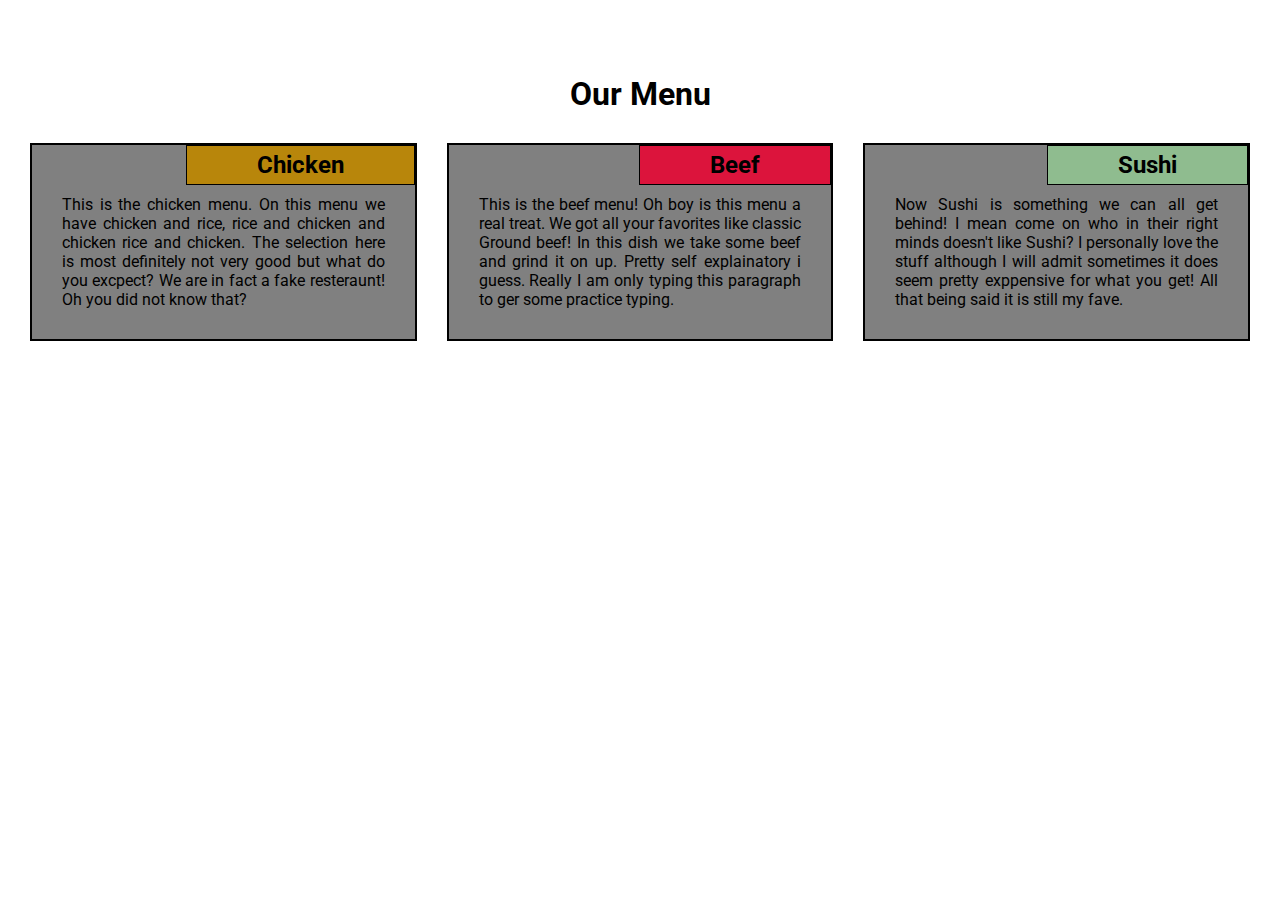
<file: index.html>
<!DOCTYPE html>
<html>
<head>
	<meta charset="utf-8">
	<meta name="viewport" content="width=device-width, initial-scale=1">
	<title>My first coding assignment</title>
	<link rel="stylesheet" type="text/css" href="style.css">
	<link href="https://fonts.googleapis.com/css2?family=Roboto:wght@100&display=swap" rel="stylesheet">
</head>
<body>
	<div class="container">
		<div class="row">
		
		<h1 class="menu-title">Our Menu</h1>
		<div class="col-lg-4">
		<div class="item">
		<div class="item-title" id="title-one">
			<h2>Chicken</h2>
		</div>
		<p> This is the chicken menu. On this menu we have chicken and rice, rice and chicken and chicken rice and chicken. The selection here is most definitely not very good but what do you excpect? We are in fact a fake resteraunt! Oh you did not know that? 
		</p>	
		</div>
		</div>
		<div class="col-lg-4">
			<div class="item">
				<div class="item-title" id="title-two">
					<h2>Beef</h2>
                </div>
                <p>
                This is the beef menu! Oh boy is this menu a real treat. We got all your favorites like classic Ground beef! In this dish we take some beef and grind it on up. Pretty self explainatory i guess. Really I am only typing this paragraph to ger some practice typing.
            </p>
			</div>
		</div>
		<div class="col-lg-4 col-lg-md">
			<div class="item">
				<div class="item-title" id="title-three">
					<h2><h2>Sushi</h2>
				</div>
				<p>
				Now Sushi is something we can all get behind! I mean come on who in their right minds doesn't like Sushi? I personally love the stuff although I will admit sometimes it does seem pretty exppensive for what you get! All that being said it is still my fave.
			</p>
		</div>
	</div>

</div>		
</div>

</body>
</html>
</file>
<file: style.css>
* {
	box-sizing: border-box;
	margin: 0;
	padding: 0;

}

body {
	font-family: 'Roboto', sans-serif;
}

.container {
	position: relative;
	top: 60px;
	margin: 15px;

}
.row {
	width: 100%;
}
.container {
	position: relative;

}
.menu-title {
text-align: center;
margin-bottom: 15px;
}
.item {
	position: relative;
	top: 0;
	margin: 15px;
	padding: 30px;
	border: 2px solid black;
	background: grey;
}
.item-title {
	position: absolute;
	top: 0;
	padding-right: 70px;
	right: 0;
	padding-top: 5px;
	padding-bottom: 5px;
	padding-left: 70px;
	border: 1px solid black;
}
.item p {
	margin-top: 20px;
	font-size: 100%;
	text-align: justify;
}

#title-one {
	background-color: #B8860B;
}
#title-two {
	background-color: #DC143C;
}
#title-three {
	background-color: #8FBC8F;
}

/* Desktop Version*/
@media (min-width: 992px) {
	.col-lg-1, .col-lg-2, .col-lg-3, .col-lg-4, .col-lg-5, .col-lg-6, .col-lg-7, .col-lg-8, .col-lg-9, .col-lg-10, .col-lg-11, .col-lg-12 {
		float: left;
	}
	.col-lg-1 {
    width: 8.33%;
  }
  .col-lg-2 {
    width: 16.66%;
  }
  .col-lg-3 {
    width: 25%;
  }
  .col-lg-4 {
    width: 33.33%;
  }
  .col-lg-5 {
    width: 41.66%;
  }
  .col-lg-6 {
    width: 50%;
  }
  .col-lg-7 {
    width: 58.33%;
  }
  .col-lg-8 {
    width: 66.66%;
  }
  .col-lg-9 {
    width: 74.99%;
  }
  .col-lg-10 {
    width: 83.33%;
  }
  .col-lg-11 {
    width: 91.66%;
  }
  .col-lg-12 {
    width: 100%;
  }

}

/* tablet*/
@media(min-width: 768px) and (max-width: 991px) {
	.col-lg-4 {
      float: left;
      width: 50%;
    }
    .col-lg-md {
    	float: left;
    	width: 100%;
    }
    

  /* mobile*/
  @media (max-width: 767px) {
    .col-lg-4 {
    	width: 100%;
    	float: left;
    }
 }
    }
</file>
